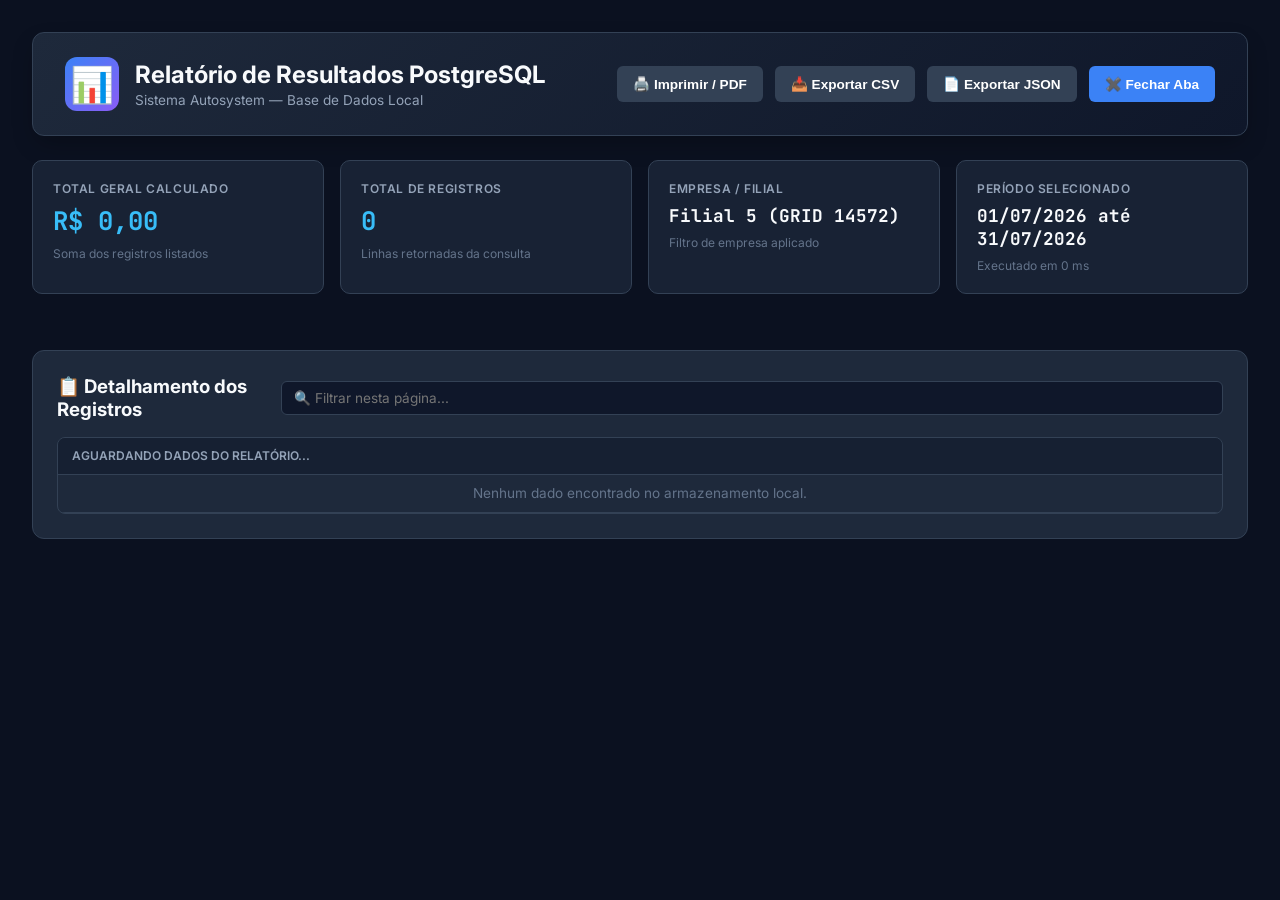
<file: templates/resultado.html>
<!DOCTYPE html>
<html lang="pt-BR">
<head>
    <meta charset="UTF-8">
    <meta name="viewport" content="width=device-width, initial-scale=1.0">
    <title>Resultado da Consulta - Autosystem SQL</title>
    <!-- Font Inter & JetBrains Mono -->
    <link rel="preconnect" href="https://fonts.googleapis.com">
    <link rel="preconnect" href="https://fonts.gstatic.com" crossorigin>
    <link href="https://fonts.googleapis.com/css2?family=Inter:wght@300;400;500;600;700&family=JetBrains+Mono:wght@400;500;600&display=swap" rel="stylesheet">
    <link rel="stylesheet" href="/static/style.css">
    <style>
        body {
            overflow: auto;
            background-color: #0b1120;
        }
        .report-page-container {
            max-width: 1400px;
            margin: 0 auto;
            padding: 2rem;
            display: flex;
            flex-direction: column;
            gap: 1.5rem;
        }
        .report-header-card {
            background: linear-gradient(135deg, #1e293b, #0f172a);
            border: 1px solid #334155;
            border-radius: 12px;
            padding: 1.5rem 2rem;
            display: flex;
            justify-content: space-between;
            align-items: center;
            box-shadow: 0 10px 25px -5px rgba(0, 0, 0, 0.3);
        }
        .report-title-area {
            display: flex;
            align-items: center;
            gap: 1rem;
        }
        .report-logo {
            font-size: 2.2rem;
            background: linear-gradient(135deg, #3b82f6, #8b5cf6);
            border-radius: 12px;
            width: 54px;
            height: 54px;
            display: flex;
            align-items: center;
            justify-content: center;
        }
        .report-title-area h1 {
            font-size: 1.5rem;
            font-weight: 700;
            color: #f8fafc;
        }
        .report-title-area p {
            font-size: 0.85rem;
            color: #94a3b8;
            margin-top: 0.2rem;
        }
        .report-actions {
            display: flex;
            gap: 0.75rem;
        }
        .kpi-grid {
            display: grid;
            grid-template-columns: repeat(auto-fit, minmax(240px, 1fr));
            gap: 1rem;
        }
        .kpi-card {
            background: #182234;
            border: 1px solid #334155;
            border-radius: 10px;
            padding: 1.25rem;
            display: flex;
            flex-direction: column;
            gap: 0.5rem;
        }
        .kpi-label {
            font-size: 0.75rem;
            text-transform: uppercase;
            letter-spacing: 0.05em;
            color: #94a3b8;
            font-weight: 600;
        }
        .kpi-value {
            font-size: 1.6rem;
            font-weight: 700;
            font-family: 'JetBrains Mono', monospace;
            color: #38bdf8;
        }
        .kpi-sub {
            font-size: 0.75rem;
            color: #64748b;
        }
        .report-table-card {
            background: #1e293b;
            border: 1px solid #334155;
            border-radius: 12px;
            padding: 1.5rem;
            display: flex;
            flex-direction: column;
            gap: 1rem;
        }
        .table-toolbar {
            display: flex;
            justify-content: space-between;
            align-items: center;
        }
        .report-table-wrapper {
            overflow-x: auto;
            border: 1px solid #334155;
            border-radius: 8px;
            max-height: 65vh;
        }
        @media print {
            .report-actions, .table-toolbar, .btn, .search-input {
                display: none !important;
            }
            body { background: white; color: black; }
            .report-header-card, .kpi-card, .report-table-card {
                background: white;
                color: black;
                border: 1px solid #ccc;
                box-shadow: none;
            }
            .kpi-value { color: #0284c7; }
            th { background: #f1f5f9; color: black; }
            td { color: black; border-bottom: 1px solid #ddd; }
        }
    </style>
</head>
<body>
    <div class="report-page-container">
        <!-- Report Header -->
        <header class="report-header-card">
            <div class="report-title-area">
                <div class="report-logo">📊</div>
                <div>
                    <h1 id="report-title">Relatório de Resultados PostgreSQL</h1>
                    <p id="report-subtitle">Sistema Autosystem — Base de Dados Local</p>
                </div>
            </div>
            <div class="report-actions">
                <button id="btn-print" class="btn btn-secondary" onclick="window.print()">🖨️ Imprimir / PDF</button>
                <button id="btn-export-csv" class="btn btn-secondary">📥 Exportar CSV</button>
                <button id="btn-export-json" class="btn btn-secondary">📄 Exportar JSON</button>
                <button class="btn btn-primary" onclick="window.close()">✖️ Fechar Aba</button>
            </div>
        </header>

        <!-- KPI Metrics Grid -->
        <section class="kpi-grid">
            <div class="kpi-card">
                <span class="kpi-label">Total Geral Calculado</span>
                <span id="kpi-total-val" class="kpi-value">R$ 0,00</span>
                <span id="kpi-total-sub" class="kpi-sub">Soma dos registros listados</span>
            </div>
            <div class="kpi-card">
                <span class="kpi-label">Total de Registros</span>
                <span id="kpi-count" class="kpi-value">0</span>
                <span class="kpi-sub">Linhas retornadas da consulta</span>
            </div>
            <div class="kpi-card">
                <span class="kpi-label">Empresa / Filial</span>
                <span id="kpi-empresa" class="kpi-value" style="font-size: 1.1rem; color: #f8fafc;">Filial 5 (GRID 14572)</span>
                <span class="kpi-sub">Filtro de empresa aplicado</span>
            </div>
            <div class="kpi-card">
                <span class="kpi-label">Período Selecionado</span>
                <span id="kpi-periodo" class="kpi-value" style="font-size: 1.1rem; color: #f8fafc;">01/07/2026 até 31/07/2026</span>
                <span id="kpi-time" class="kpi-sub">Executado em 0 ms</span>
            </div>
        </section>

        <!-- Validation Alerts -->
        <div id="report-alerts" class="validation-alerts"></div>

        <!-- Description Box if any -->
        <div id="report-desc-card" class="section-doc-card hidden">
            <div class="doc-card-header">
                <span class="doc-icon">💡</span>
                <strong id="report-doc-title">Descrição do Relatório</strong>
            </div>
            <div id="report-doc-desc" class="doc-card-body"></div>
        </div>

        <!-- Report Table Section -->
        <section class="report-table-card">
            <div class="table-toolbar">
                <h3>📋 Detalhamento dos Registros</h3>
                <input type="text" id="report-search" class="search-input" placeholder="🔍 Filtrar nesta página...">
            </div>

            <div class="report-table-wrapper">
                <table>
                    <thead>
                        <tr id="report-th">
                            <th>Aguardando dados do relatório...</th>
                        </tr>
                    </thead>
                    <tbody id="report-tb">
                        <tr>
                            <td class="text-center text-muted">Nenhum dado encontrado no armazenamento local.</td>
                        </tr>
                    </tbody>
                </table>
            </div>
        </section>
    </div>

    <script>
        document.addEventListener('DOMContentLoaded', () => {
            const rawData = localStorage.getItem('autosystem_last_result');
            if (!rawData) {
                alert('Nenhum dado de relatório encontrado no armazenamento local. Por favor, execute uma consulta na página principal.');
                return;
            }

            try {
                const data = JSON.parse(rawData);
                renderReportPage(data);
            } catch (err) {
                console.error("Erro ao carregar dados do relatório:", err);
            }
        });

        function renderReportPage(data) {
            const columns = data.columns || [];
            const rows = data.rows || [];
            const title = data.title || 'Relatório de Resultados PostgreSQL';
            const desc = data.description || '';
            const params = data.params || {};

            document.getElementById('report-title').textContent = title;
            if (data.fileName) {
                document.getElementById('report-subtitle').textContent = `Arquivo: ${data.fileName} — Autosystem Local`;
            }

            // Documentação
            if (desc) {
                document.getElementById('report-doc-title').textContent = title;
                document.getElementById('report-doc-desc').textContent = desc;
                document.getElementById('report-desc-card').classList.remove('hidden');
            }

            // KPIs
            document.getElementById('kpi-count').textContent = rows.length;
            document.getElementById('kpi-time').textContent = `Tempo de resposta: ${data.execution_time_ms || 0} ms`;

            if (params.empresa) {
                document.getElementById('kpi-empresa').textContent = `GRID ${params.empresa}`;
            }
            if (params.dt_periodo_ini && params.dt_periodo_fim) {
                document.getElementById('kpi-periodo').textContent = `${params.dt_periodo_ini} até ${params.dt_periodo_fim}`;
            }

            // Alertas
            const alertsDiv = document.getElementById('report-alerts');
            alertsDiv.innerHTML = '';
            if (data.validation && data.validation.alerts) {
                data.validation.alerts.forEach(al => {
                    const d = document.createElement('div');
                    d.className = `alert alert-${al.type}`;
                    d.innerHTML = `<strong>${al.title}:</strong> ${al.message}`;
                    alertsDiv.appendChild(d);
                });
            }

            // Tabela
            const thRow = document.getElementById('report-th');
            const tbBody = document.getElementById('report-tb');
            thRow.innerHTML = '';
            tbBody.innerHTML = '';

            if (columns.length === 0) {
                thRow.innerHTML = '<th>Status</th>';
                tbBody.innerHTML = '<tr><td class="text-center text-muted">Sem colunas para exibir.</td></tr>';
                return;
            }

            let grandTotal = 0;
            let valueColName = null;

            columns.forEach(col => {
                const th = document.createElement('th');
                th.textContent = col;
                thRow.appendChild(th);

                if (col.toLowerCase().includes('valor') || col.toLowerCase().includes('total') || col.toLowerCase().includes('saldo')) {
                    valueColName = col;
                }
            });

            rows.forEach(r => {
                const tr = document.createElement('tr');
                let isTotalRow = false;

                columns.forEach(col => {
                    const valStr = String(r[col] || '').toUpperCase();
                    if (valStr.includes('TOTAL') || valStr.includes('TOTALIZADOR')) {
                        isTotalRow = true;
                    }
                });
                if (isTotalRow) tr.className = 'highlight-total';

                columns.forEach(col => {
                    const td = document.createElement('td');
                    const val = r[col];

                    if (val === null || val === undefined) {
                        td.textContent = 'NULL';
                        td.className = 'text-muted small';
                    } else if (typeof val === 'number') {
                        if (col.toLowerCase().includes('valor') || col.toLowerCase().includes('total') || col.toLowerCase().includes('saldo') || col.toLowerCase().includes('entradas') || col.toLowerCase().includes('saidas')) {
                            td.textContent = val.toLocaleString('pt-BR', { style: 'currency', currency: 'BRL' });
                            // Somar apenas se não for linha de resumo UNION ALL para não duplicar no KPI
                            if (!isTotalRow && col === valueColName) {
                                grandTotal += val;
                            }
                        } else {
                            td.textContent = val.toLocaleString('pt-BR');
                        }
                    } else {
                        td.textContent = val;
                    }

                    tr.appendChild(td);
                });

                tbBody.appendChild(tr);
            });

            document.getElementById('kpi-total-val').textContent = grandTotal.toLocaleString('pt-BR', { style: 'currency', currency: 'BRL' });

            // Search
            document.getElementById('report-search').addEventListener('input', (e) => {
                const q = e.target.value.toLowerCase().trim();
                const trs = tbBody.querySelectorAll('tr');
                trs.forEach(tr => {
                    tr.style.display = (!q || tr.textContent.toLowerCase().includes(q)) ? '' : 'none';
                });
            });

            // Export CSV
            document.getElementById('btn-export-csv').addEventListener('click', () => {
                let csv = columns.join(',') + '\n';
                rows.forEach(r => {
                    const rowVals = columns.map(c => `"${String(r[c] || '').replace(/"/g, '""')}"`);
                    csv += rowVals.join(',') + '\n';
                });
                const blob = new Blob([csv], { type: 'text/csv;charset=utf-8;' });
                const url = URL.createObjectURL(blob);
                const a = document.createElement('a');
                a.href = url;
                a.download = `relatorio_autosystem_${Date.now()}.csv`;
                a.click();
            });

            // Export JSON
            document.getElementById('btn-export-json').addEventListener('click', () => {
                const blob = new Blob([JSON.stringify(rows, null, 2)], { type: 'application/json' });
                const url = URL.createObjectURL(blob);
                const a = document.createElement('a');
                a.href = url;
                a.download = `relatorio_autosystem_${Date.now()}.json`;
                a.click();
            });
        }
    </script>
</body>
</html>
</file>
<file: static/style.css>
:root {
    --bg-primary: #0f172a;
    --bg-secondary: #1e293b;
    --bg-card: #182234;
    --bg-input: #0f172a;
    --border-color: #334155;
    --border-focus: #3b82f6;
    
    --text-primary: #f8fafc;
    --text-secondary: #94a3b8;
    --text-muted: #64748b;
    
    --accent-blue: #3b82f6;
    --accent-blue-hover: #2563eb;
    --accent-green: #10b981;
    --accent-warning: #f59e0b;
    --accent-danger: #ef4444;
    --accent-purple: #8b5cf6;
    
    --font-sans: 'Inter', -apple-system, BlinkMacSystemFont, 'Segoe UI', Roboto, sans-serif;
    --font-mono: 'JetBrains Mono', Consolas, Monaco, monospace;
}

* {
    box-sizing: border-box;
    margin: 0;
    padding: 0;
}

body {
    font-family: var(--font-sans);
    background-color: var(--bg-primary);
    color: var(--text-primary);
    height: 100vh;
    overflow: hidden;
}

.app-container {
    display: flex;
    height: 100vh;
    width: 100vw;
}

/* Sidebar */
.sidebar {
    width: 340px;
    background-color: var(--bg-secondary);
    border-right: 1px solid var(--border-color);
    display: flex;
    flex-direction: column;
    padding: 1.25rem;
    gap: 1.25rem;
    overflow-y: auto;
    flex-shrink: 0;
}

.brand {
    display: flex;
    align-items: center;
    gap: 0.75rem;
    padding-bottom: 0.5rem;
    border-bottom: 1px solid var(--border-color);
}

.logo-icon {
    font-size: 1.75rem;
    background: linear-gradient(135deg, #3b82f6, #8b5cf6);
    border-radius: 8px;
    width: 40px;
    height: 40px;
    display: flex;
    align-items: center;
    justify-content: center;
}

.brand h2 {
    font-size: 1.1rem;
    font-weight: 700;
    line-height: 1.2;
}

.brand .subtitle {
    font-size: 0.75rem;
    color: var(--text-secondary);
    font-weight: 400;
}

/* Cards */
.card {
    background-color: var(--bg-card);
    border: 1px solid var(--border-color);
    border-radius: 10px;
    padding: 1rem;
}

.card-header {
    display: flex;
    justify-content: space-between;
    align-items: center;
    margin-bottom: 0.75rem;
}

.card-header h3 {
    font-size: 0.9rem;
    font-weight: 600;
    color: var(--text-primary);
}

.badge {
    font-size: 0.7rem;
    padding: 0.2rem 0.5rem;
    border-radius: 9999px;
    font-weight: 600;
}
.badge-secondary { background: #334155; color: #cbd5e1; }
.badge-success { background: rgba(16, 185, 129, 0.2); color: #10b981; border: 1px solid #10b981; }
.badge-danger { background: rgba(239, 68, 68, 0.2); color: #ef4444; border: 1px solid #ef4444; }

/* Forms */
.form-group {
    display: flex;
    flex-direction: column;
    gap: 0.35rem;
    margin-bottom: 0.75rem;
}

.form-group label {
    font-size: 0.75rem;
    color: var(--text-secondary);
    font-weight: 500;
}

.form-row {
    display: flex;
    gap: 0.5rem;
}
.form-row .col { flex: 1; }

input[type="text"],
input[type="number"],
input[type="password"],
input[type="date"],
select,
.form-control {
    width: 100%;
    background-color: var(--bg-input);
    border: 1px solid var(--border-color);
    color: var(--text-primary);
    padding: 0.5rem 0.75rem;
    border-radius: 6px;
    font-size: 0.85rem;
    font-family: inherit;
    outline: none;
    transition: border-color 0.2s;
}

input:focus, select:focus {
    border-color: var(--border-focus);
}

/* Buttons */
.btn {
    padding: 0.6rem 1rem;
    border-radius: 6px;
    font-weight: 600;
    font-size: 0.85rem;
    cursor: pointer;
    border: none;
    display: inline-flex;
    align-items: center;
    justify-content: center;
    gap: 0.5rem;
    transition: background-color 0.2s, transform 0.1s;
}

.btn:active { transform: scale(0.98); }
.btn-primary { background-color: var(--accent-blue); color: white; }
.btn-primary:hover { background-color: var(--accent-blue-hover); }
.btn-secondary { background-color: #334155; color: white; }
.btn-secondary:hover { background-color: #475569; }
.btn-ghost { background: transparent; color: var(--text-secondary); border: 1px solid var(--border-color); }
.btn-ghost:hover { background: var(--bg-secondary); color: var(--text-primary); }
.full-width { width: 100%; }

.btn-sm {
    padding: 0.35rem 0.65rem;
    font-size: 0.75rem;
    border-radius: 5px;
}

.btn-icon {
    background: transparent;
    border: none;
    cursor: pointer;
    font-size: 1rem;
    padding: 0.2rem;
    border-radius: 4px;
}
.btn-icon:hover { background: var(--border-color); }

/* Main Content Area */
.main-content {
    flex: 1;
    display: flex;
    flex-direction: column;
    overflow: hidden;
    background-color: var(--bg-primary);
}

/* Top Bar */
.top-bar {
    height: 55px;
    background-color: var(--bg-secondary);
    border-bottom: 1px solid var(--border-color);
    display: flex;
    justify-content: space-between;
    align-items: center;
    padding: 0 1.5rem;
}

.active-file-info {
    display: flex;
    align-items: center;
    gap: 0.5rem;
    font-size: 0.9rem;
    font-weight: 600;
}

/* Snippets Bar */
.snippets-bar {
    background-color: #0f172a;
    border-bottom: 1px solid var(--border-color);
    padding: 0.5rem 1.5rem;
    display: flex;
    align-items: center;
    gap: 0.75rem;
    font-size: 0.8rem;
    overflow-x: auto;
}

.snippets-label {
    color: var(--text-secondary);
    font-weight: 600;
    white-space: nowrap;
}

.snippets-chips {
    display: flex;
    gap: 0.5rem;
}

.chip {
    background: #1e293b;
    border: 1px solid #334155;
    color: var(--accent-blue);
    padding: 0.25rem 0.6rem;
    border-radius: 12px;
    cursor: pointer;
    font-size: 0.75rem;
    white-space: nowrap;
    transition: all 0.2s;
}
.chip:hover, .chip.active {
    background: var(--accent-blue);
    color: white;
    border-color: var(--accent-blue);
}

/* Documentation Card */
.section-doc-card {
    background: linear-gradient(135deg, rgba(30, 41, 59, 0.9), rgba(15, 23, 42, 0.95));
    border-bottom: 1px solid var(--border-color);
    padding: 0.75rem 1.5rem;
    display: flex;
    flex-direction: column;
    gap: 0.35rem;
    box-shadow: inset 0 1px 0 rgba(255, 255, 255, 0.05);
}

.doc-card-header {
    display: flex;
    align-items: center;
    gap: 0.5rem;
    font-size: 0.9rem;
    color: #38bdf8;
}

.doc-card-body {
    font-size: 0.82rem;
    color: #cbd5e1;
    line-height: 1.45;
    white-space: pre-wrap;
    background: rgba(15, 23, 42, 0.5);
    padding: 0.5rem 0.75rem;
    border-radius: 6px;
    border-left: 3px solid #38bdf8;
}


/* Editor Section */
.editor-section {
    display: flex;
    flex-direction: column;
    height: 320px;
    min-height: 200px;
    border-bottom: 1px solid var(--border-color);
    background-color: #0d1322;
}

.editor-header {
    height: 35px;
    background: #151d2a;
    border-bottom: 1px solid var(--border-color);
    display: flex;
    justify-content: space-between;
    align-items: center;
    padding: 0 1rem;
}

.editor-title {
    font-size: 0.75rem;
    text-transform: uppercase;
    letter-spacing: 0.05em;
    color: var(--text-muted);
    font-weight: 700;
}

.line-badge {
    font-size: 0.75rem;
    color: #38bdf8;
    background: rgba(56, 189, 248, 0.12);
    border: 1px solid rgba(56, 189, 248, 0.3);
    padding: 0.15rem 0.5rem;
    border-radius: 4px;
    font-weight: 600;
    margin-right: 0.5rem;
    font-family: var(--font-mono);
}

.editor-wrapper {
    flex: 1;
    display: flex;
    position: relative;
    overflow: hidden;
    background-color: #0b1120;
}

.line-numbers {
    width: 48px;
    padding: 1rem 0.6rem 1rem 0.2rem;
    text-align: right;
    font-family: var(--font-mono);
    font-size: 0.88rem;
    line-height: 1.5;
    color: #475569;
    background-color: #070c18;
    border-right: 1px solid var(--border-color);
    user-select: none;
    overflow-y: hidden;
    white-space: pre;
    box-sizing: border-box;
    flex-shrink: 0;
}

#sql-editor {
    flex: 1;
    background: transparent;
    border: none;
    color: #e2e8f0;
    font-family: var(--font-mono);
    font-size: 0.88rem;
    line-height: 1.5;
    padding: 1rem;
    resize: none;
    outline: none;
    tab-size: 4;
    white-space: pre;
    overflow-y: auto;
    overflow-x: auto;
    box-sizing: border-box;
}

/* Status Metrics & Alerts */
.status-section {
    background-color: var(--bg-secondary);
    border-bottom: 1px solid var(--border-color);
    padding: 0.75rem 1.5rem;
}

.status-metrics {
    display: flex;
    gap: 2rem;
    margin-bottom: 0.5rem;
}

.metric-item {
    display: flex;
    flex-direction: column;
}

.metric-label {
    font-size: 0.7rem;
    text-transform: uppercase;
    color: var(--text-muted);
    font-weight: 600;
}

.metric-value {
    font-size: 1rem;
    font-weight: 700;
    font-family: var(--font-mono);
}

.text-success { color: var(--accent-green); }
.text-danger { color: var(--accent-danger); }

/* Validation Alerts */
.validation-alerts {
    display: flex;
    flex-direction: column;
    gap: 0.5rem;
    margin-top: 0.5rem;
}

.alert {
    padding: 0.6rem 0.8rem;
    border-radius: 6px;
    font-size: 0.8rem;
    line-height: 1.4;
    border-left: 4px solid;
}

.alert-info { background: rgba(59, 130, 246, 0.1); border-color: var(--accent-blue); color: #93c5fd; }
.alert-warning { background: rgba(245, 158, 11, 0.1); border-color: var(--accent-warning); color: #fde68a; }
.alert-danger { background: rgba(239, 68, 68, 0.1); border-color: var(--accent-danger); color: #fca5a5; }

.error-box {
    background: rgba(239, 68, 68, 0.1);
    border-bottom: 1px solid var(--accent-danger);
    padding: 1rem 1.5rem;
    color: #fca5a5;
}

.error-box pre {
    font-family: var(--font-mono);
    font-size: 0.85rem;
    white-space: pre-wrap;
    margin-top: 0.5rem;
}

/* Results Table */
.results-section {
    flex: 1;
    display: flex;
    flex-direction: column;
    overflow: hidden;
    padding: 1rem 1.5rem;
}

.results-header {
    display: flex;
    justify-content: space-between;
    align-items: center;
    margin-bottom: 0.75rem;
}

.results-header h3 {
    font-size: 0.95rem;
    font-weight: 600;
}

.results-actions {
    display: flex;
    gap: 0.5rem;
    align-items: center;
}

.search-input {
    width: 220px;
    padding: 0.35rem 0.65rem;
    font-size: 0.8rem;
}

.table-container {
    flex: 1;
    overflow: auto;
    border: 1px solid var(--border-color);
    border-radius: 8px;
    background-color: var(--bg-secondary);
}

table {
    width: 100%;
    border-collapse: collapse;
    font-size: 0.85rem;
}

th, td {
    padding: 0.65rem 0.85rem;
    text-align: left;
    border-bottom: 1px solid var(--border-color);
    white-space: nowrap;
}

th {
    background-color: #162032;
    color: var(--text-secondary);
    font-weight: 600;
    font-size: 0.75rem;
    text-transform: uppercase;
    position: sticky;
    top: 0;
    z-index: 10;
}

tbody tr:hover {
    background-color: rgba(59, 130, 246, 0.08);
}

tbody tr.highlight-total {
    background-color: rgba(245, 158, 11, 0.1);
    font-weight: 600;
}

.text-center { text-align: center; }
.text-muted { color: var(--text-muted); }
.small { font-size: 0.75rem; }
.hidden { display: none !important; }

/* Scrollbar Customization */
::-webkit-scrollbar {
    width: 6px;
    height: 6px;
}
::-webkit-scrollbar-track {
    background: var(--bg-primary);
}
::-webkit-scrollbar-thumb {
    background: #334155;
    border-radius: 3px;
}
::-webkit-scrollbar-thumb:hover {
    background: #475569;
}
</file>
